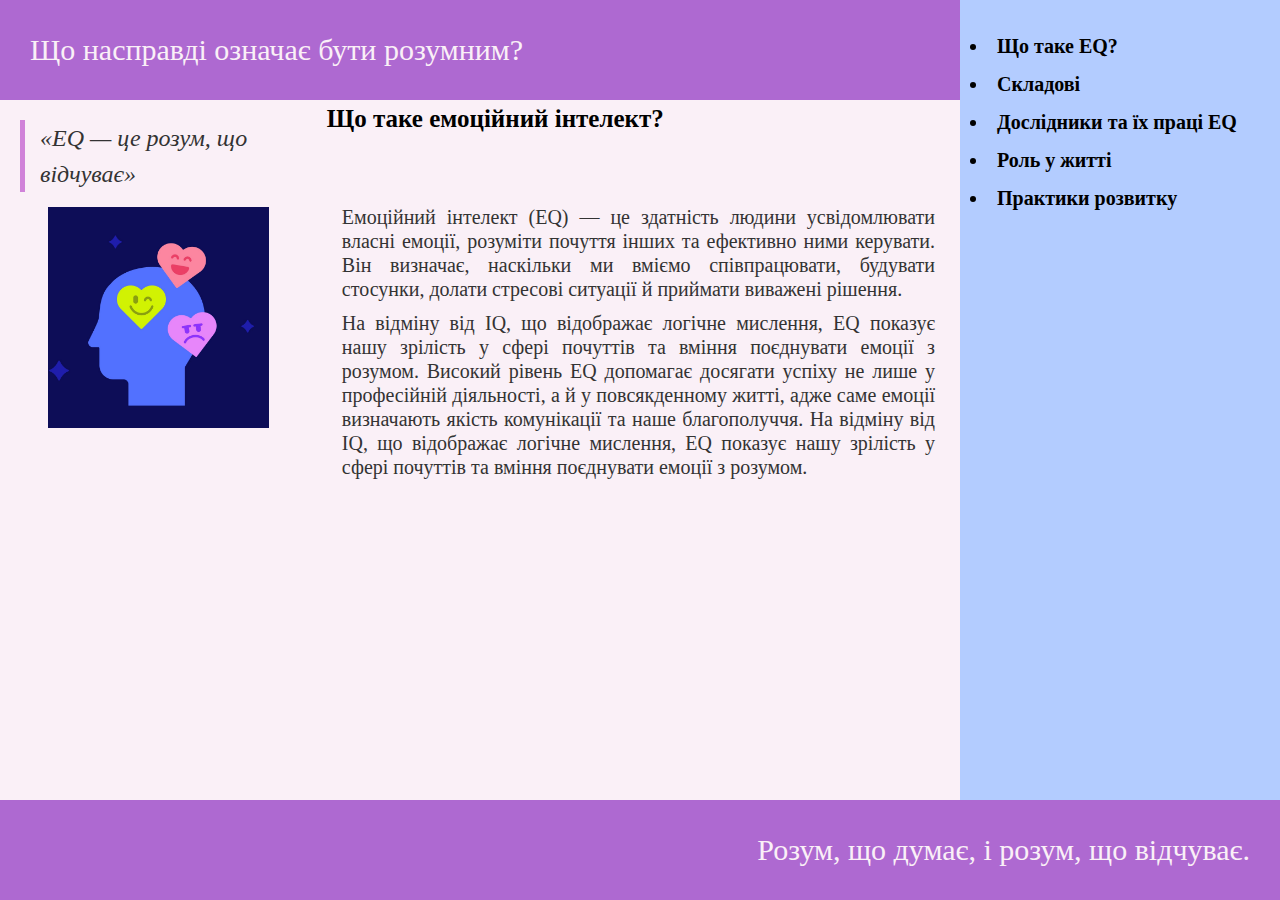
<file: index.html>
<!DOCTYPE html>
<html lang="uk">
<head>
  <meta charset="UTF-8" />
  <meta name="viewport" content="width=device-width, initial-scale=1.0">
  <title>Емоційний інтелект</title>
  <link rel="stylesheet" href="style.css">
</head>
<body>
  <div class="middle">
    <div class="left">
      <div class="header">
        <div class="phraseX">Що насправді означає бути розумним?</div>
      </div>
      
      <div class="main">
        <div class="block3">
          <div class="content">
            <blockquote>
              «EQ — це розум, що відчуває»
            </blockquote>
            <img src="images/first_image.jpg" alt="Емоції">
          </div>
        </div>

        <div class="column">
          <div class="block4">Що таке емоційний інтелект?</div>
          <div class="block5">
            <p>
              Емоційний інтелект (EQ) — це здатність людини усвідомлювати власні емоції, розуміти почуття інших та ефективно ними керувати. Він визначає, наскільки ми вміємо співпрацювати, будувати стосунки, долати стресові ситуації й приймати виважені рішення.
            </p>
            <p>
              На відміну від IQ, що відображає логічне мислення, EQ показує нашу зрілість у сфері почуттів та вміння поєднувати емоції з розумом.
              Високий рівень EQ допомагає досягати успіху не лише у професійній діяльності, а й у повсякденному житті, адже саме емоції визначають якість комунікації та наше благополуччя. На відміну від IQ, що відображає логічне мислення, EQ показує нашу зрілість у сфері почуттів та вміння поєднувати емоції з розумом.
            </p>
          </div>
        </div>
      </div>
    </div>

    <div class="right">
      <ul class="menu">
        <li><a href="index.html">Що таке EQ?</a></li>
        <li><a href="page2.html">Складові</a></li>
        <li><a href="page3.html">Дослідники та їх праці EQ</a></li>
        <li><a href="page4.html">Роль у житті</a></li>
        <li><a href="page5.html">Практики розвитку</a></li>
      </ul>
    </div>
  </div>

  <div class="footer">
    <div class="phraseY">Розум, що думає, і розум, що відчуває.</div>
  </div>
</body>

</html>
</file>
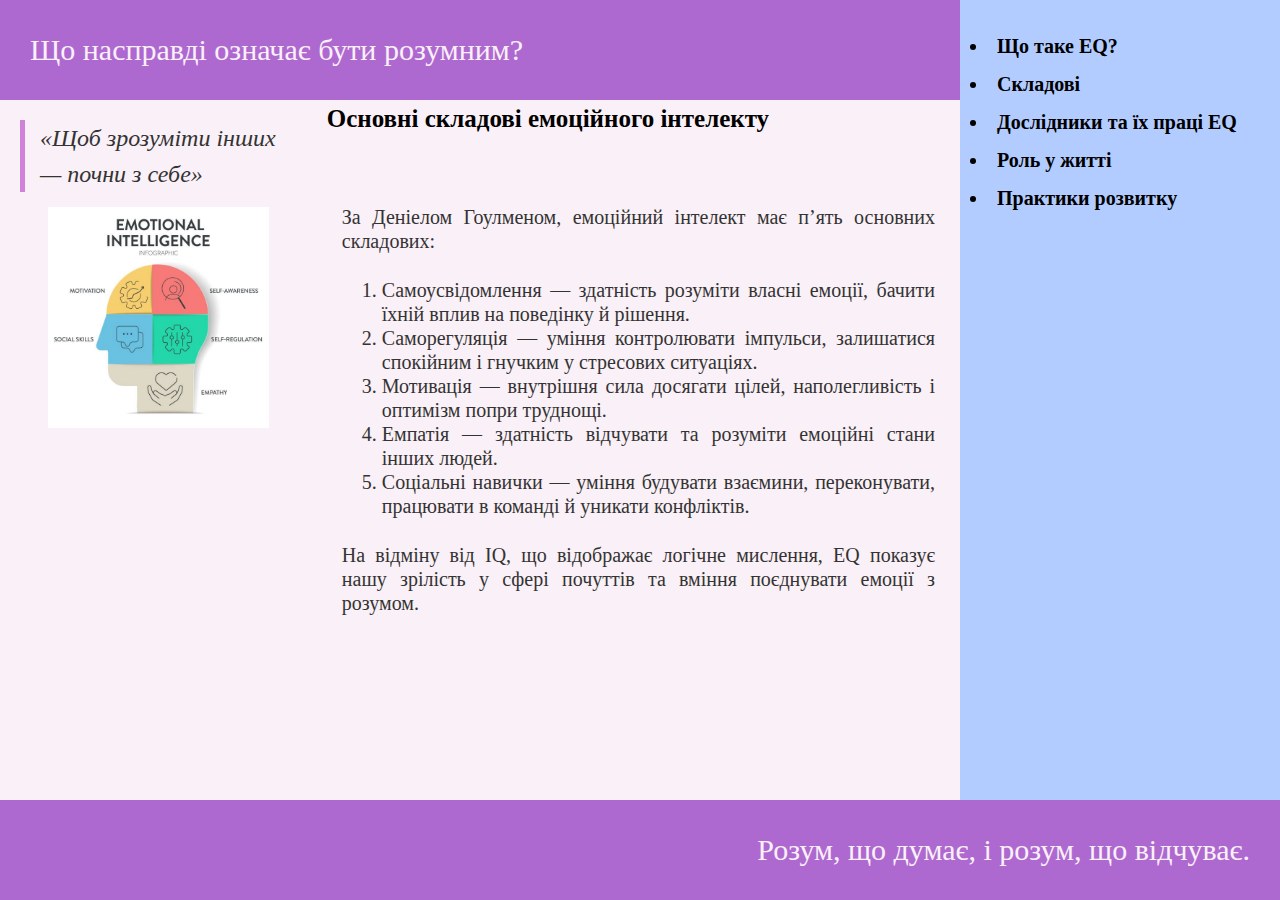
<file: page2.html>
<!DOCTYPE html>
<html lang="uk">
<head>
  <meta charset="UTF-8" />
  <title>Емоційний інтелект</title>
  <!-- підключаємо зовнішній CSS -->
  <link rel="stylesheet" href="style.css">
</head>
<body>
  <div class="middle">
    <div class="left">
      <div class="header">
        <div class="phraseX">Що насправді означає бути розумним?</div>
      </div>
      
      <div class="main">
        <div class="block3">
          <div class="content">
            <blockquote>
              «Щоб зрозуміти інших — почни з себе»
            </blockquote>
            <img src="images/second_image.jpg" alt="Мозок" usemap="#ei-map">
            <map name="ei-map">
               <area shape="rect" coords="0,0,120,130" href="https://uk.wikipedia.org/wiki/Мотивація" alt="Motivation" target="_blank">
               <area shape="rect" coords="140,0,300,130" href="https://uk.wikipedia.org/wiki/Самосвідомість" alt="Self-Awarness" target="_blank">
               <area shape="rect" coords="0,135,120,200" href="https://uk.wikipedia.org/wiki/Соціально-комунікативні_навички" alt="Social skills" target="_blank">
               <area shape="rect" coords="140,135,300,200" href="https://uk.wikipedia.org/wiki/Саморегуляція" alt="Social skills" target="_blank">
               <area shape="rect" coords="0,204,300,280" href="https://uk.wikipedia.org/wiki/Емпатія" alt="Social skills" target="_blank">
           </map>
          </div>
        </div>

        <div class="column">
          <div class="block4">Основні складові емоційного інтелекту</div>
          <div class="block5">
            <p>
              За Деніелом Гоулменом, емоційний інтелект має п’ять основних складових:
            </p>
    	    <ol>
              <li>Самоусвідомлення — здатність розуміти власні емоції, бачити їхній вплив на поведінку й рішення.</li>
              <li>Саморегуляція — уміння контролювати імпульси, залишатися спокійним і гнучким у стресових ситуаціях.</li>
              <li>Мотивація — внутрішня сила досягати цілей, наполегливість і оптимізм попри труднощі.</li>
              <li>Емпатія — здатність відчувати та розуміти емоційні стани інших людей.</li>
              <li>Соціальні навички — уміння будувати взаємини, переконувати, працювати в команді й уникати конфліктів.</li>
	    </ol>
            <p>
              На відміну від IQ, що відображає логічне мислення, EQ показує нашу зрілість у сфері почуттів та вміння поєднувати емоції з розумом.
            </p>
          </div>
        </div>
      </div>
    </div>

    <div class="right">
      <ul class="menu">
        <li><a href="index.html">Що таке EQ?</a></li>
        <li><a href="page2.html">Складові</a></li>
        <li><a href="page3.html">Дослідники та їх праці EQ</a></li>
        <li><a href="page4.html">Роль у житті</a></li>
        <li><a href="page5.html">Практики розвитку</a></li>
      </ul>
    </div>
  </div>

  <div class="footer">
    <div class="phraseY">Розум, що думає, і розум, що відчуває.</div>
  </div>
</body>
</html>
</file>
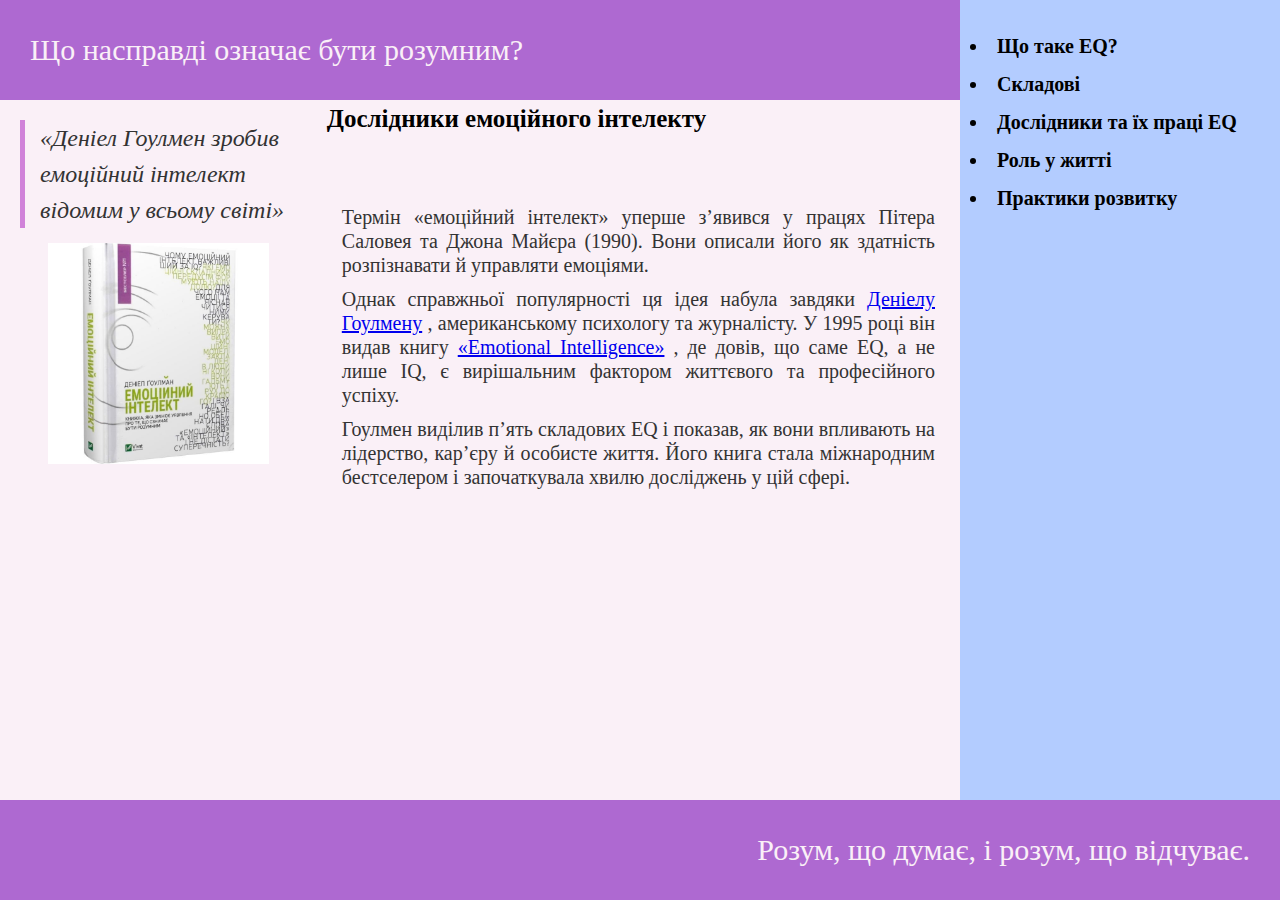
<file: page3.html>
<!DOCTYPE html>
<html lang="uk">
<head>
  <meta charset="UTF-8" />
  <title>Емоційний інтелект</title>
  <link rel="stylesheet" href="style.css">
</head>
<body>
  <div class="middle">
    <div class="left">
      <div class="header">
        <div class="phraseX">Що насправді означає бути розумним?</div>
      </div>
      
      <div class="main">
        <div class="block3">
          <div class="content">
            <blockquote>
              «Деніел Гоулмен зробив емоційний інтелект відомим у всьому світі»
            </blockquote>
            <img src="images/third_image.jpg" alt="Книга Деніела Гоулмена">
          </div>
        </div>

        <div class="column">
          <div class="block4">Дослідники емоційного інтелекту</div>
          <div class="block5">
            <p>
              Термін «емоційний інтелект» уперше з’явився у працях Пітера Саловея та Джона Майєра (1990). Вони описали його як здатність розпізнавати й управляти емоціями.
            </p>
            <p>
              Однак справжньої популярності ця ідея набула завдяки 
              <a href="https://en.wikipedia.org/wiki/Daniel_Goleman" target="_blank">Деніелу Гоулмену</a>
, американському психологу та журналісту. У 1995 році він видав книгу 
              <a href="https://en.wikipedia.org/wiki/Emotional_Intelligence" target="_blank">«Emotional Intelligence»</a>
, де довів, що саме EQ, а не лише IQ, є вирішальним фактором життєвого та професійного успіху.
            </p>
            <p>
              Гоулмен виділив п’ять складових EQ і показав, як вони впливають на лідерство, кар’єру й особисте життя. Його книга стала міжнародним бестселером і започаткувала хвилю досліджень у цій сфері.
            </p>
          </div>
        </div>
      </div>
    </div>

    <div class="right">
      <ul class="menu">
        <li><a href="index.html">Що таке EQ?</a></li>
        <li><a href="page2.html">Складові</a></li>
        <li><a href="page3.html">Дослідники та їх праці EQ</a></li>
        <li><a href="page4.html">Роль у житті</a></li>
        <li><a href="page5.html">Практики розвитку</a></li>
      </ul>
    </div>
  </div>

  <div class="footer">
    <div class="phraseY">Розум, що думає, і розум, що відчуває.</div>
  </div>
</body>
</html>
</file>
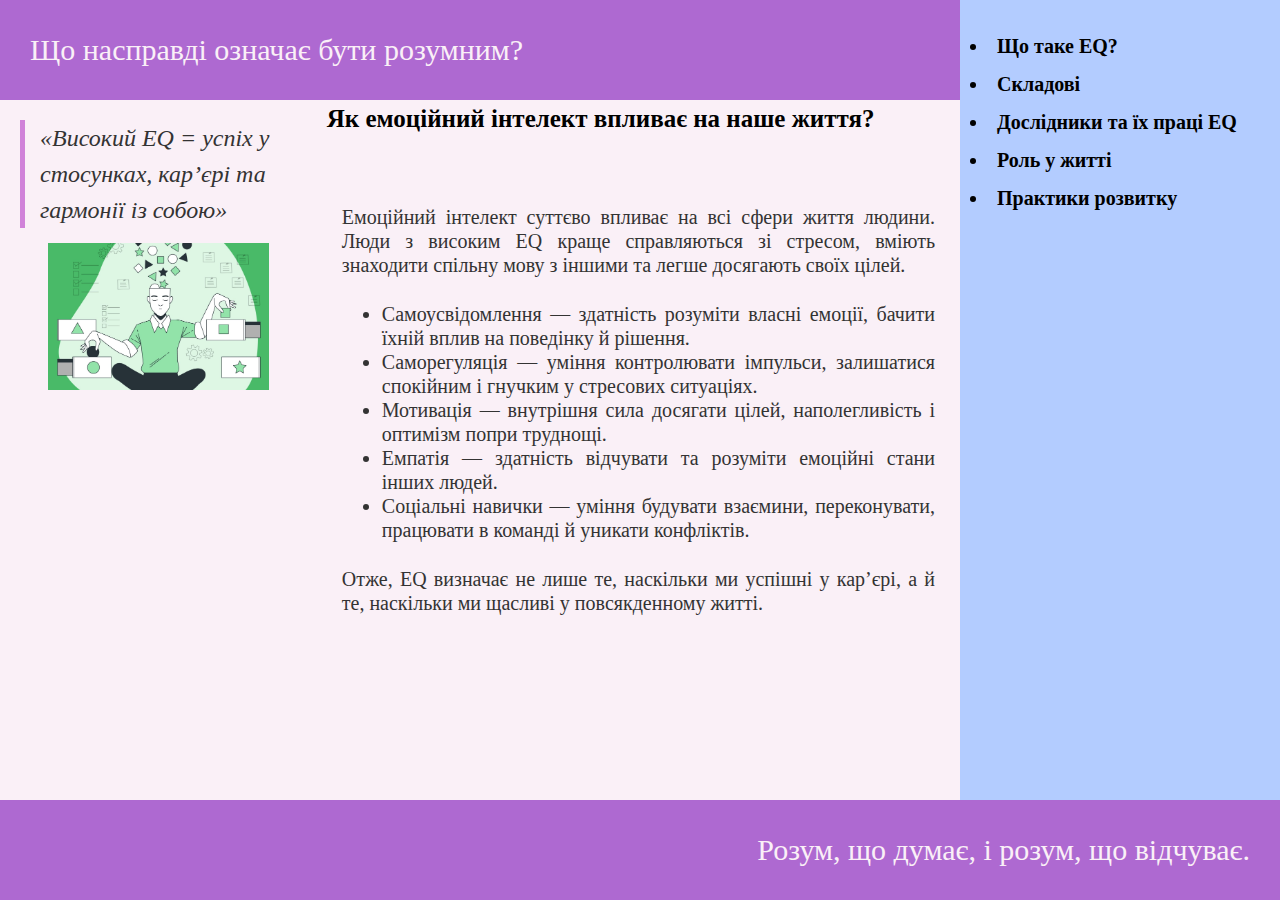
<file: page4.html>
<!DOCTYPE html>
<html lang="uk">
<head>
  <meta charset="UTF-8" />
  <title>Емоційний інтелект</title>
  <link rel="stylesheet" href="style.css">
</head>
<body>
  <div class="middle">
    <div class="left">
      <div class="header">
        <div class="phraseX">Що насправді означає бути розумним?</div>
      </div>
      
      <div class="main">
        <div class="block3">
          <div class="content">
            <blockquote>
              «Високий EQ = успіх у стосунках, кар’єрі та гармонії із собою»
            </blockquote>
            <img src="images/fourth_image.jpg" alt="Логіка">
          </div>
        </div>

        <div class="column">
          <div class="block4">Як емоційний інтелект впливає на наше життя?</div>
          <div class="block5">
            <p>
              Емоційний інтелект суттєво впливає на всі сфери життя людини.
Люди з високим EQ краще справляються зі стресом, вміють знаходити спільну мову з іншими та легше досягають своїх цілей.
            </p>
	    <ul>
              <li>Самоусвідомлення — здатність розуміти власні емоції, бачити їхній вплив на поведінку й рішення.</li>
              <li>Саморегуляція — уміння контролювати імпульси, залишатися спокійним і гнучким у стресових ситуаціях.</li>
              <li>Мотивація — внутрішня сила досягати цілей, наполегливість і оптимізм попри труднощі.</li>
              <li>Емпатія — здатність відчувати та розуміти емоційні стани інших людей.</li>
              <li>Соціальні навички — уміння будувати взаємини, переконувати, працювати в команді й уникати конфліктів.</li>
	    </ul>
            <p>
              Отже, EQ визначає не лише те, наскільки ми успішні у кар’єрі, а й те, наскільки ми щасливі у повсякденному житті.
            </p>
          </div>
        </div>
      </div>
    </div>

    <div class="right">
      <ul class="menu">
        <li><a href="index.html">Що таке EQ?</a></li>
        <li><a href="page2.html">Складові</a></li>
        <li><a href="page3.html">Дослідники та їх праці EQ</a></li>
        <li><a href="page4.html">Роль у житті</a></li>
        <li><a href="page5.html">Практики розвитку</a></li>
      </ul>
    </div>
  </div>

  <div class="footer">
    <div class="phraseY">Розум, що думає, і розум, що відчуває.</div>
  </div>
</body>
</html>
</file>
<file: style.css>
* {
    box-sizing: border-box;
}

html, body { 
    height: 100%; 
    margin: 0; 
}

body {
    display: flex;
    flex-direction: column;
    min-height: 100vh;
    font-family: "Georgia", "Times New Roman", serif;
}

.middle {
    flex: 1;
    display: flex;
}

.left {
    width: 75%;
    display: flex;
    flex-direction: column;
}

.header {
    height: 100px;
    background: #ae69d1;
    display: flex;
    align-items: center;
    justify-content: space-between;
    font-size: 24px;
    padding: 0 20px;
    overflow: auto;
}

.phraseX {
    color: #faf0f7;
    padding: 5px 10px;
    font-size: 30px;
}

.main {
    flex: 1;
    display: flex;
}

.block3 {
    width: 33%;
    background: #faf0f7;
    display: flex;
    flex-direction: column;
    align-items: flex-start;
    justify-content: flex-start;
    padding: 20px;
    font-size: 24px;
    line-height: 1.5;
}

.block3 blockquote {
    font-style: italic;
    border-left: 5px solid #d082d9;
    padding-left: 15px;
    margin: 0 0 15px 0;
    color: #333;
}

.block3 img {
    display: block;
    margin: 0 auto;
    max-width: 80%;
    height: auto;
}

.column {
    flex: 1;
    display: flex;
    flex-direction: column;
}

.block4 {
    width: 100%;
    height: 75px;
    background: #faf0f7;
    display: block;
    font-size: 25px;
    font-weight: bold;
    overflow-y: auto;
    overflow-x: hidden;
    padding: 5px 10px;
    box-sizing: border-box;
}

.block5 {
    flex: 1;
    background: #faf0f7;
    display: flex;
    align-items: flex-start;
    text-align: justify;
    justify-content: flex-start;
    flex-direction: column;
    padding: 25px;
    font-size: 20px;
    line-height: 1.2;
    color: #333;
}

.block5 p {
    margin: 5px 0;
}

.right {
    width: 25%;
    background: #b3ccff;
    padding-top: 20px;
    text-align: left;
    font-size: 20px;
}

.menu {
    list-style-type: disc;
    list-style-position: inside;
    padding: 0 10px 0 10px;
    margin: 0;
}

.menu li {
    margin: 15px 0;
}

.menu a {
    text-decoration: none;
    color: #000;
    font-weight: bold;
    transition: color 0.2s;
}

.menu a:hover {
    color: white;
}

.footer {
    height: 100px;
    background: #ae69d1;
    display: flex;
    align-items: center;
    justify-content: space-between;
    font-size: 24px;
    padding: 0 20px;
    overflow: auto;
}

.phraseY {
    padding: 5px 10px;
    font-size: 30px;
    color: #faf0f7;
    margin-left: auto;
}

@media (max-width: 700px) {
    .middle {
        flex-direction: column;
    }
    .left {
        width: 100%;
        display: contents;
    }
    
    .header {
        order: 1;
        width: 100%;
        height: auto;
        min-height: 60px; 
        padding: 10px 20px;
        font-size: 16px;
    }
    .phraseX {
        font-size: 20px;
        padding: 0;
    }

    .right {
        order: 2;
        width: 100%;
        padding: 5px 0;
        text-align: center;
        background: #9ab4e5;
    }

    .main {
        order: 3;
        width: 100%;
        flex-wrap: wrap;
        flex-direction: row;
    }
    .menu {
        display: flex;
        flex-wrap: wrap;
        justify-content: center;
        list-style-type: none;
        padding: 0;
    }
    .menu li {
        margin: 5px 10px;
    }
    .menu a {
        font-size: 13px;
    }

    .block3 {
        width: 30%;
        padding: 15px;
        min-width: 0;
        flex-shrink: 0;
        font-size: 16px;
    }
    .column {
        width: 70%;
        flex: 1 1 50%;
        min-width: 0;
    }

    .block4 {
        font-size: 18px;
        height: auto;
    }
    .block5 {
        padding: 15px;
        font-size: 14px;
    }


    .footer {
        height: auto;
        min-height: 60px; 
        padding: 10px 20px;
        font-size: 16px;
    }
    .phraseY {
        font-size: 20px;
        padding: 0;
    }
}
</file>
